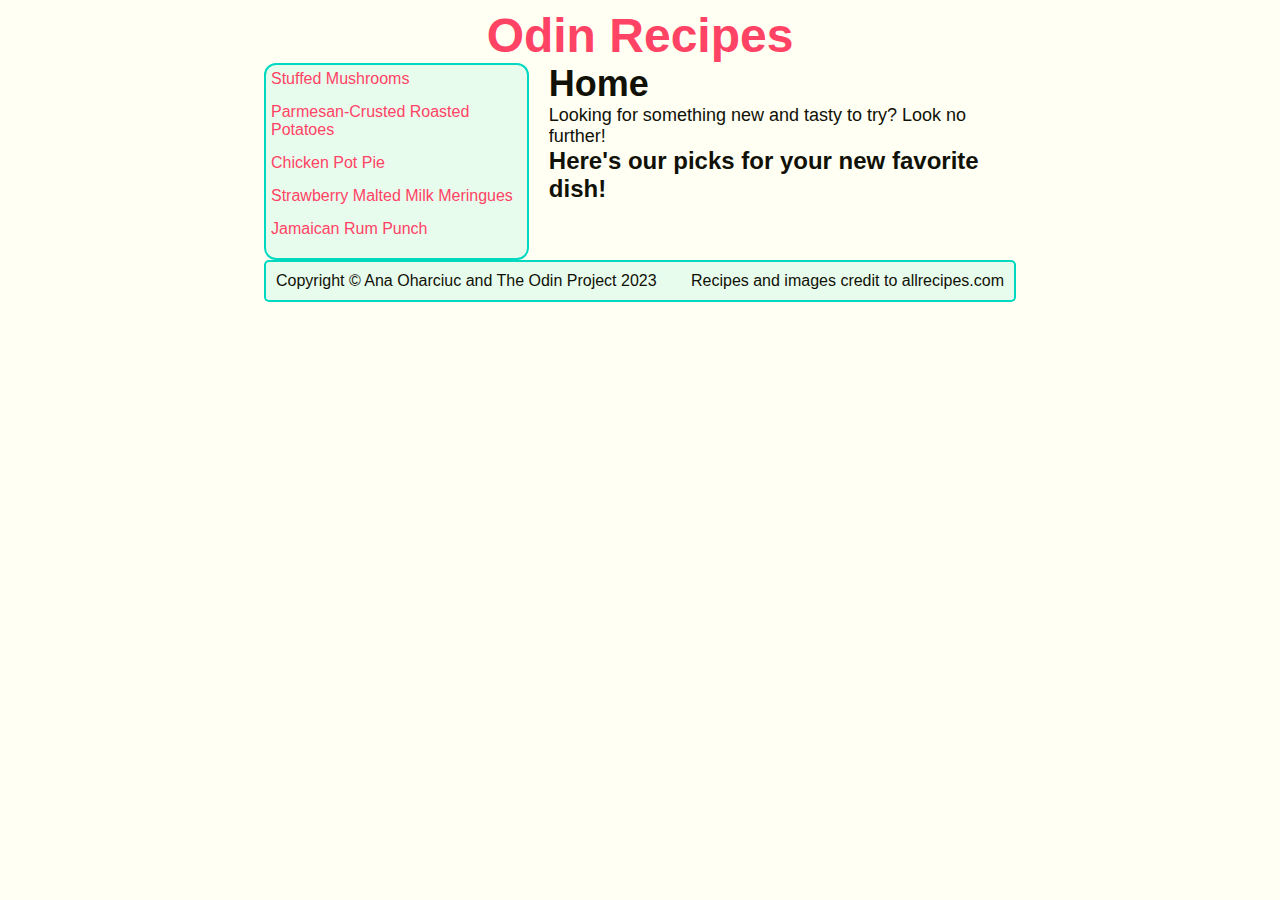
<file: index.html>
<!DOCTYPE html>
<html lang="en">
    <head>
        <meta charset="utf-8">
        <meta http-equiv="X-UA-Compatible" content="IE=edge">
        <meta name="viewport" content="width=device-width, initial-scale=1.0">
        <meta name="description" content="An overview of five tasty recipes you should try!">
        <title>Odin Recipes</title>
        <link rel="stylesheet" href="style.css">
    </head>
    <body>
        <div class="header"><a href="./index.html">Odin Recipes</a></div>
        <div class="content">
            <div class="sidebar">
                <ul>
                    <li><a href="./recipes/mushrooms.html">Stuffed Mushrooms</a></li>
                    <li><a href="./recipes/potatoes.html">Parmesan-Crusted Roasted Potatoes</a></li>
                    <li><a href="./recipes/pot-pie.html">Chicken Pot Pie</a></li>
                    <li><a href="./recipes/meringues.html">Strawberry Malted Milk Meringues</a></li>
                    <li><a href="./recipes/punch.html">Jamaican Rum Punch</a></li>
                </ul>
            </div>
            <div class="article">
                <div class="article-header">
                    <div class="title">Home</div>
                    <div class="description">Looking for something new and tasty to try? Look no further!</div>
                    <div class="prompt">Here's our picks for your new favorite dish!</div>
                </div>
                <div class="article-container">
                    <div class="card-container">
                        <div class="card"></div>
                    </div>
                </div>
                <!-- <div class="article-container">
                    <ul>
                        <li><strong>A Strong Start:</strong> <a href="./recipes/mushrooms.html">Stuffed Mushrooms</a></li>
                        <li><strong>Something Small:</strong> <a href="./recipes/potatoes.html">Parmesan-Crusted Roasted Potatoes</a></li>
                        <li><strong>The Main Event:</strong> <a href="./recipes/pot-pie.html">Chicken Pot Pie</a></li>
                        <li><strong>A Sweet Treat:</strong> <a href="./recipes/meringues.html">Strawberry Malted Milk Meringues</a></li>
                        <li><strong>A Refresher:</strong> <a href="./recipes/punch.html">Jamaican Rum Punch</a></li>
                    </ul>
                </div> -->
            </div>
        </div>
        <div class="footer">
            <div class="left">Copyright © Ana Oharciuc and The Odin Project 2023</div>
            <div class="right">Recipes and images credit to allrecipes.com</div>
        </div>
    </body>
</html>
</file>
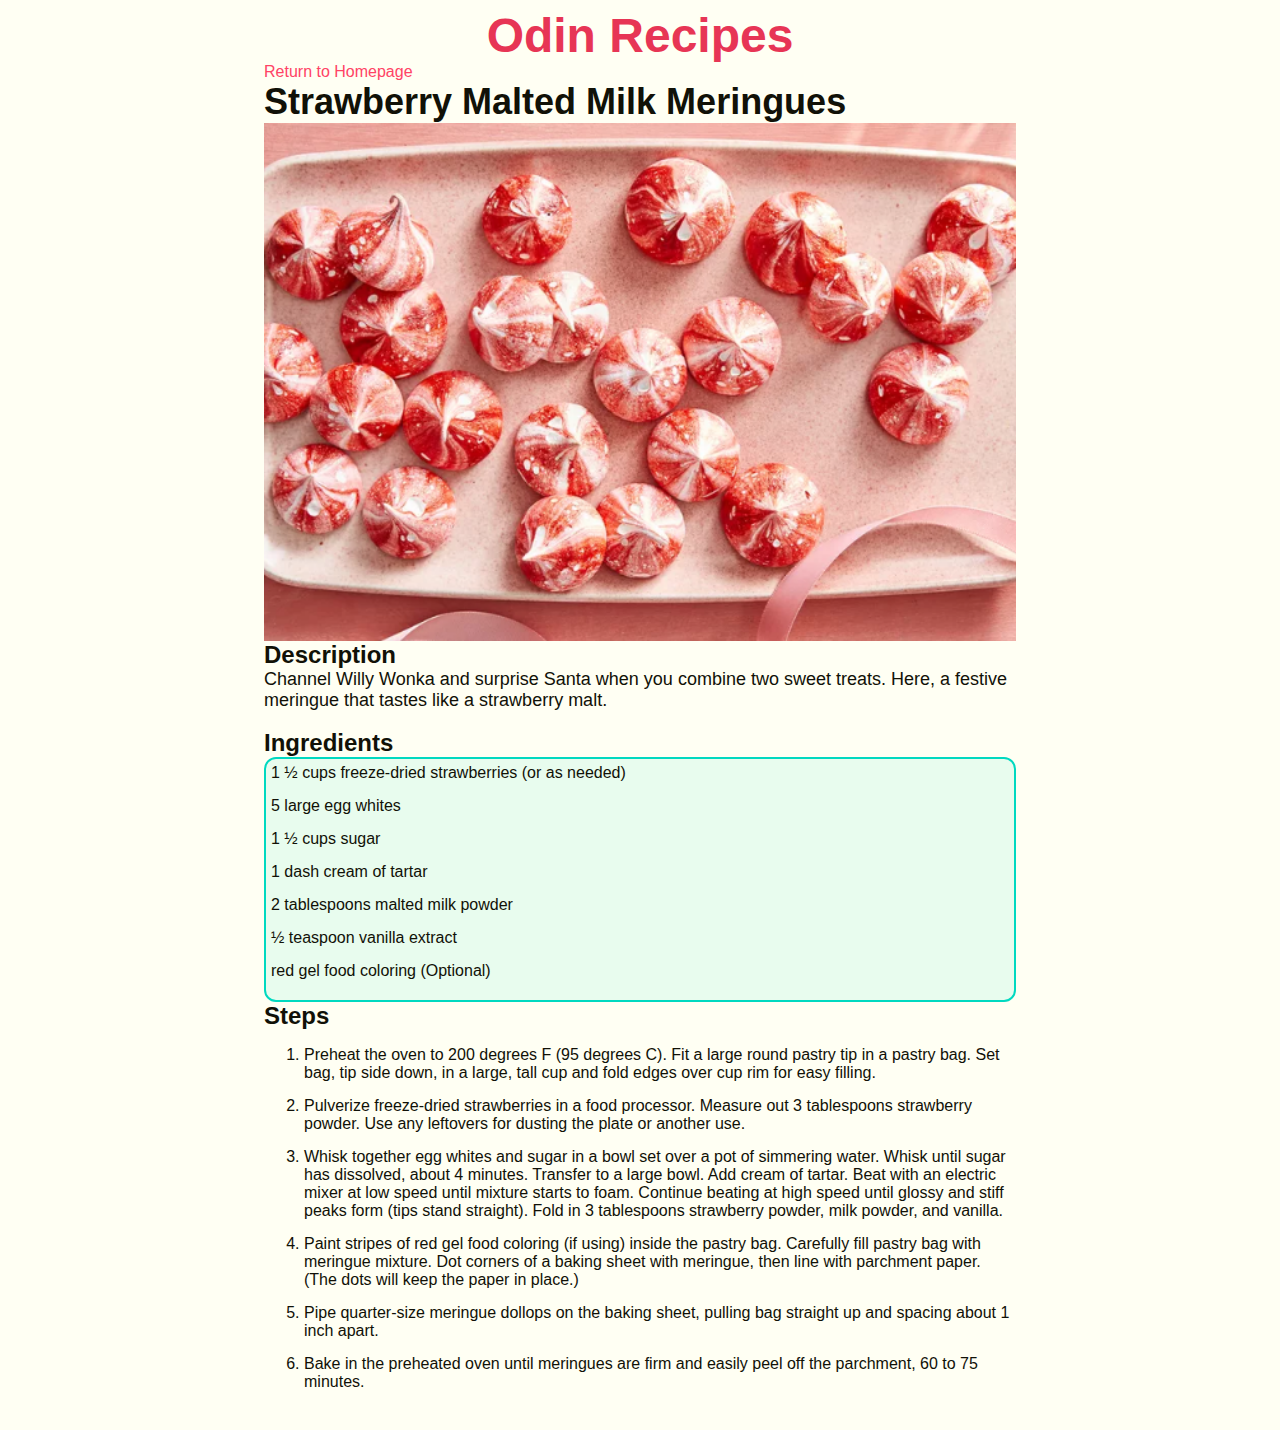
<file: recipes/meringues.html>
<!DOCTYPE html>
<html lang="en">
    <head>
        <meta charset="utf-8">
        <title>Strawberry Malted Milk Meringues</title>
        <link rel="stylesheet" href="../style.css">
    </head>
    <body> 
        <div class="header">Odin Recipes</div>
        <div class="home-return"><a href="../index.html">Return to Homepage</a></div>
        <div class="title">Strawberry Malted Milk Meringues</div>
        <img src="../images/meringues.png" alt="Strawberry Malted Milk Meringues">
        <div class="section">Description</div>
        <div class="description">Channel Willy Wonka and surprise Santa when you combine two sweet treats. Here, a festive meringue that tastes like a strawberry malt.</div><br>
        <div class="section">Ingredients</div>
        <ul>
            <li>1 ½ cups freeze-dried strawberries (or as needed)</li>
            <li>5 large egg whites</li>
            <li>1 ½ cups sugar</li>
            <li>1 dash cream of tartar</li>
            <li>2 tablespoons malted milk powder</li>
            <li>½ teaspoon vanilla extract</li>
            <li>red gel food coloring (Optional)</li>
        </ul>
        <div class="section">Steps</div>
        <ol>
            <li>Preheat the oven to 200 degrees F (95 degrees C). Fit a large round pastry tip in a pastry bag. Set bag, tip side down, in a large, tall cup and fold edges over cup rim for easy filling.</li>
            <li>Pulverize freeze-dried strawberries in a food processor. Measure out 3 tablespoons strawberry powder. Use any leftovers for dusting the plate or another use.</li>
            <li>Whisk together egg whites and sugar in a bowl set over a pot of simmering water. Whisk until sugar has dissolved, about 4 minutes. Transfer to a large bowl. Add cream of tartar. Beat with an electric mixer at low speed until mixture starts to foam. Continue beating at high speed until glossy and stiff peaks form (tips stand straight). Fold in 3 tablespoons strawberry powder, milk powder, and vanilla.</li>
            <li>Paint stripes of red gel food coloring (if using) inside the pastry bag. Carefully fill pastry bag with meringue mixture. Dot corners of a baking sheet with meringue, then line with parchment paper. (The dots will keep the paper in place.)</li>
            <li>Pipe quarter-size meringue dollops on the baking sheet, pulling bag straight up and spacing about 1 inch apart.</li>
            <li>Bake in the preheated oven until meringues are firm and easily peel off the parchment, 60 to 75 minutes.</li>
        </ol>
    </body>
</html>
</file>
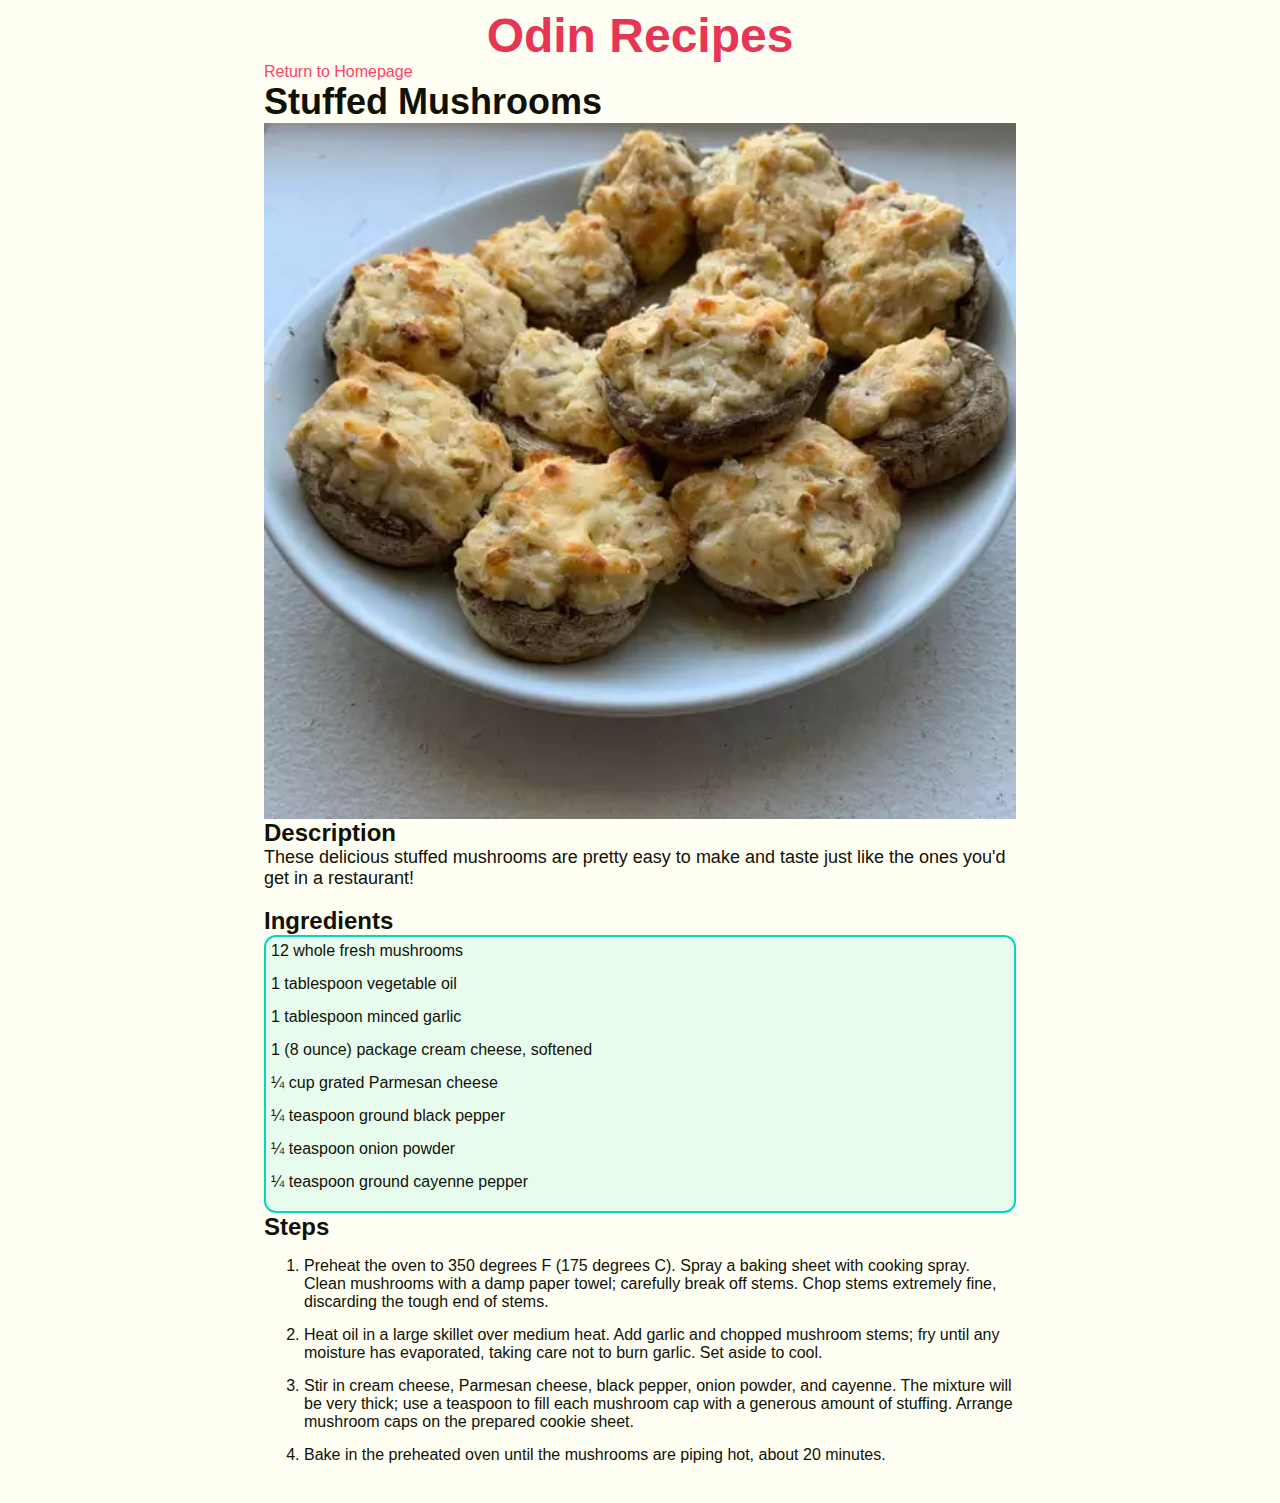
<file: recipes/mushrooms.html>
<!DOCTYPE html>
<html lang="en">
    <head>
        <meta charset="utf-8">
        <title>Stuffed Mushrooms</title>
        <link rel="stylesheet" href="../style.css">
    </head>
    <body> 
        <div class="header">Odin Recipes</div>
        <div class="home-return"><a href="../index.html">Return to Homepage</a></div>
        <div class="title">Stuffed Mushrooms</div>
        <img src="../images/mushrooms.png" alt="Stuffed Mushrooms">
        <div class="section">Description</div>
        <div class="description">These delicious stuffed mushrooms are pretty easy to make and taste just like the ones you'd get in a restaurant!</div><br>
        <div class="section">Ingredients</div>
        <ul>
            <li>12 whole fresh mushrooms</li>
            <li>1 tablespoon vegetable oil</li>
            <li>1 tablespoon minced garlic</li>
            <li>1 (8 ounce) package cream cheese, softened</li>
            <li>¼ cup grated Parmesan cheese</li>
            <li>¼ teaspoon ground black pepper</li>
            <li>¼ teaspoon onion powder</li>
            <li>¼ teaspoon ground cayenne pepper</li>
        </ul>
        <div class="section">Steps</div>
        <ol>
            <li>Preheat the oven to 350 degrees F (175 degrees C). Spray a baking sheet with cooking spray. Clean mushrooms with a damp paper towel; carefully break off stems. Chop stems extremely fine, discarding the tough end of stems.</li>
            <li>Heat oil in a large skillet over medium heat. Add garlic and chopped mushroom stems; fry until any moisture has evaporated, taking care not to burn garlic. Set aside to cool.</li>
            <li>Stir in cream cheese, Parmesan cheese, black pepper, onion powder, and cayenne. The mixture will be very thick; use a teaspoon to fill each mushroom cap with a generous amount of stuffing. Arrange mushroom caps on the prepared cookie sheet.</li>
            <li>Bake in the preheated oven until the mushrooms are piping hot, about 20 minutes.</li>
        </ol>
    </body>
</html>
</file>
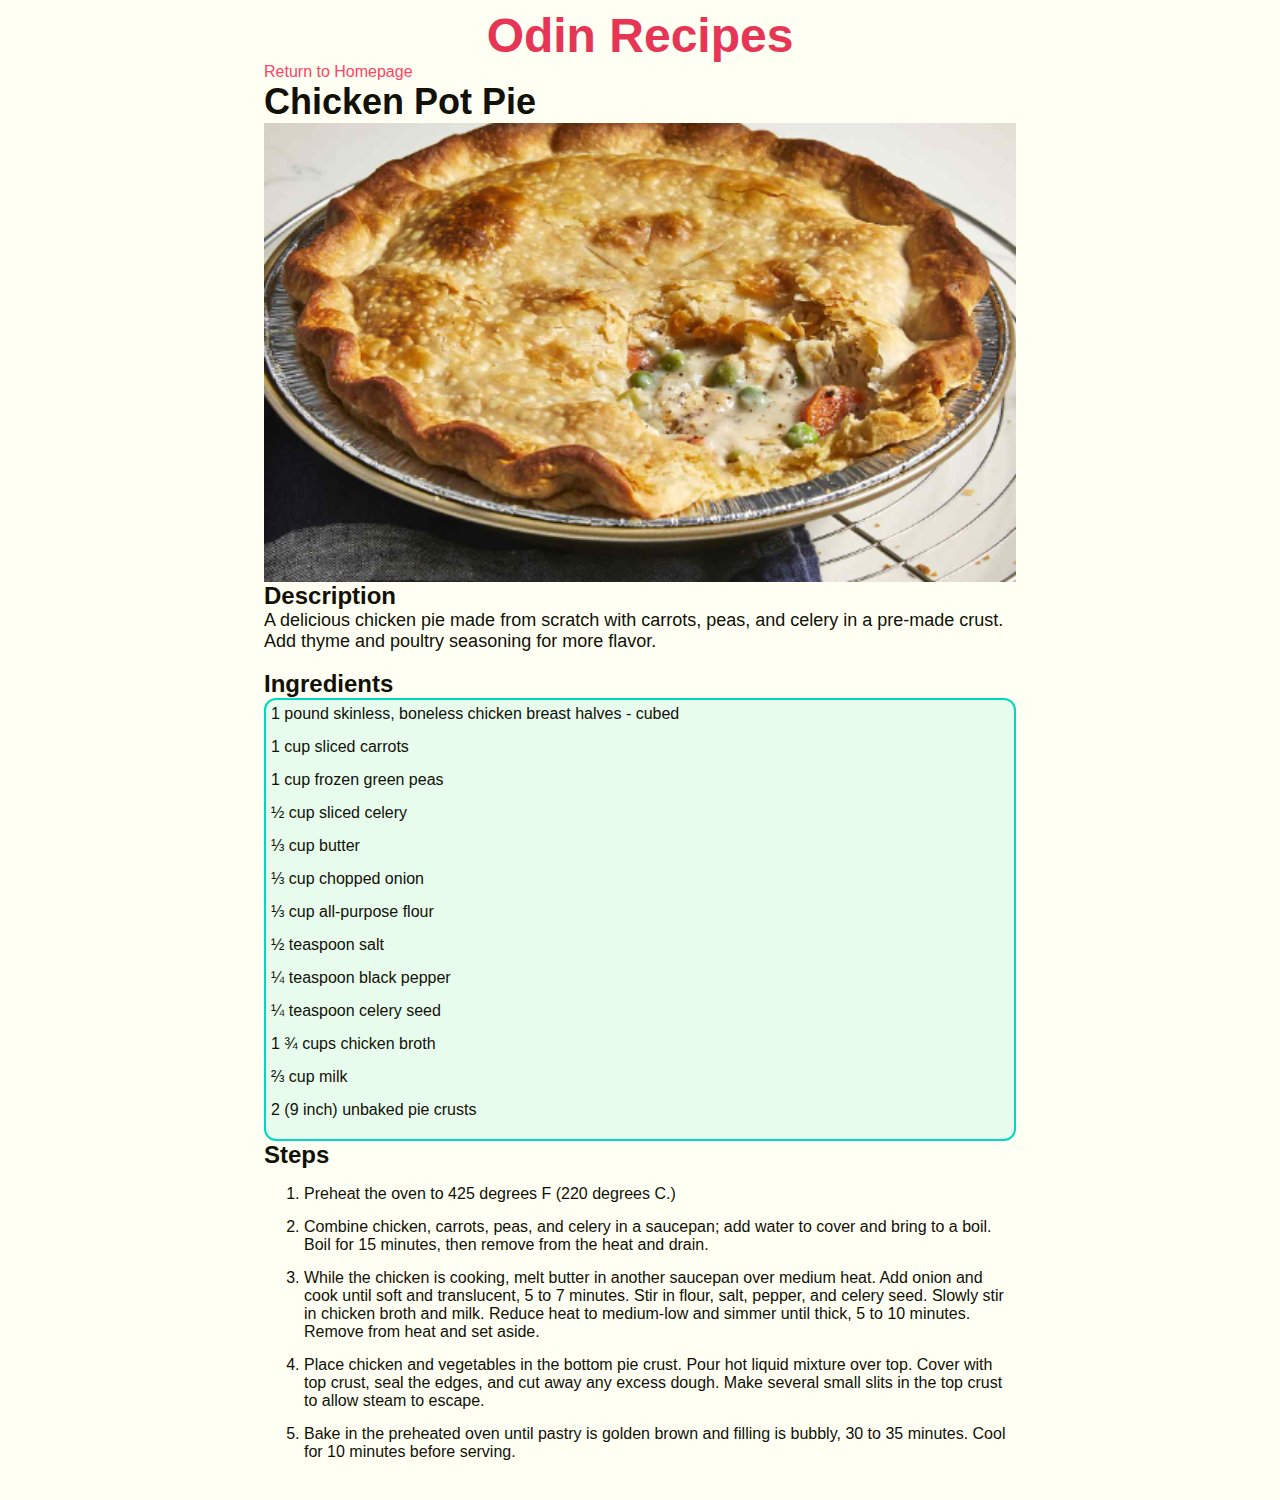
<file: recipes/pot-pie.html>
<!DOCTYPE html>
<html lang="en">
    <head>
        <meta charset="utf-8">
        <title>Chicken Pot Pie</title>
        <link rel="stylesheet" href="../style.css">
    </head>
    <body> 
        <div class="header">Odin Recipes</div>
        <div class="home-return"><a href="../index.html">Return to Homepage</a></div>
        <div class="title">Chicken Pot Pie</div>
        <img src="../images/pot-pie.png" alt="Chicken Pot Pie">
        <div class="section">Description</div>
        <div class="description">A delicious chicken pie made from scratch with carrots, peas, and celery in a pre-made crust. Add thyme and poultry seasoning for more flavor.</div><br>
        <div class="section">Ingredients</div>
        <ul>
            <li>1 pound skinless, boneless chicken breast halves - cubed</li>
            <li>1 cup sliced carrots</li>
            <li>1 cup frozen green peas</li>
            <li>½ cup sliced celery</li>
            <li>⅓ cup butter</li>
            <li>⅓ cup chopped onion</li>
            <li>⅓ cup all-purpose flour</li>
            <li>½ teaspoon salt</li>
            <li>¼ teaspoon black pepper</li>
            <li>¼ teaspoon celery seed</li>
            <li>1 ¾ cups chicken broth</li>
            <li>⅔ cup milk</li>
            <li>2 (9 inch) unbaked pie crusts</li>
        </ul>
        <div class="section">Steps</div>
        <ol>
            <li>Preheat the oven to 425 degrees F (220 degrees C.)</li>
            <li>Combine chicken, carrots, peas, and celery in a saucepan; add water to cover and bring to a boil. Boil for 15 minutes, then remove from the heat and drain.</li>
            <li>While the chicken is cooking, melt butter in another saucepan over medium heat. Add onion and cook until soft and translucent, 5 to 7 minutes. Stir in flour, salt, pepper, and celery seed. Slowly stir in chicken broth and milk. Reduce heat to medium-low and simmer until thick, 5 to 10 minutes. Remove from heat and set aside.</li>
            <li>Place chicken and vegetables in the bottom pie crust. Pour hot liquid mixture over top. Cover with top crust, seal the edges, and cut away any excess dough. Make several small slits in the top crust to allow steam to escape.</li>
            <li>Bake in the preheated oven until pastry is golden brown and filling is bubbly, 30 to 35 minutes. Cool for 10 minutes before serving.</li>
        </ol>
    </body>
</html>
</file>
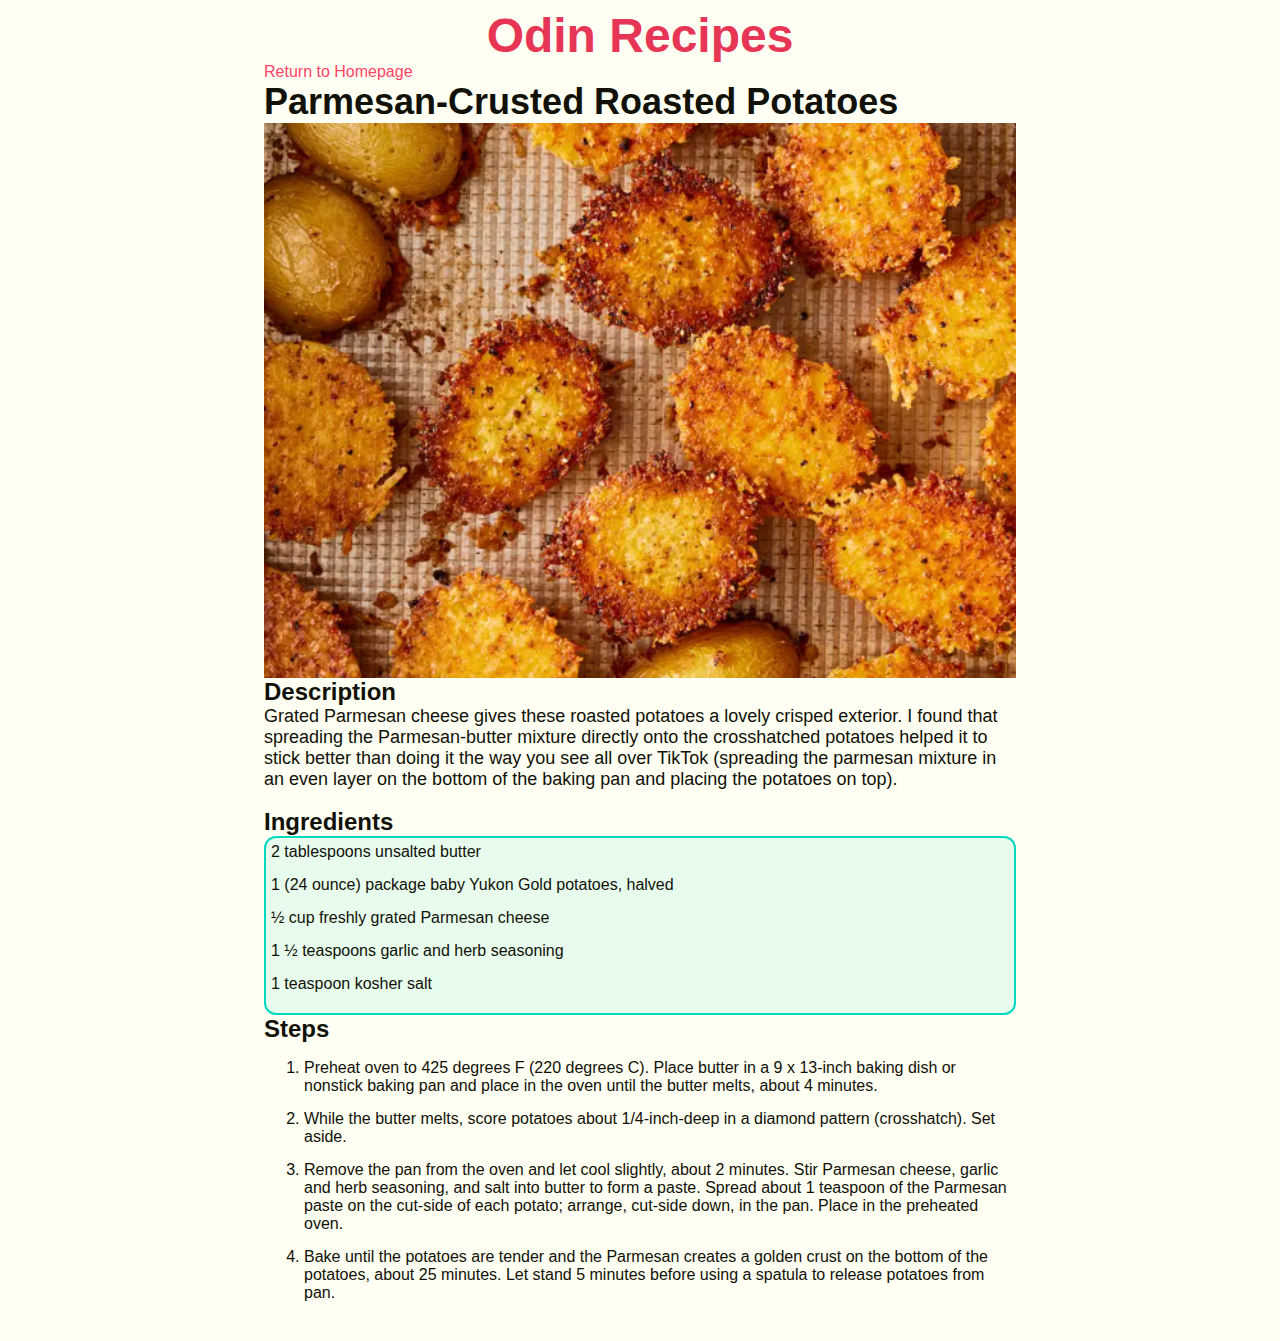
<file: recipes/potatoes.html>
<!DOCTYPE html>
<html lang="en">
    <head>
        <meta charset="utf-8">
        <title>Parmesan-Crusted Roasted Potatoes</title>
        <link rel="stylesheet" href="../style.css">
    </head>
    <body> 
        <div class="header">Odin Recipes</div>
        <div class="home-return"><a href="../index.html">Return to Homepage</a></div>
        <div class="title">Parmesan-Crusted Roasted Potatoes</div>
        <img src="../images/potatoes.png" alt="Parmesan-Crusted Roasted Potatoes">
        <div class="section">Description</div>
        <div class="description">Grated Parmesan cheese gives these roasted potatoes a lovely crisped exterior. I found that spreading the Parmesan-butter mixture directly onto the crosshatched potatoes helped it to stick better than doing it the way you see all over TikTok (spreading the parmesan mixture in an even layer on the bottom of the baking pan and placing the potatoes on top).</div><br>
        <div class="section">Ingredients</div>
        <ul>
            <li>2 tablespoons unsalted butter</li>
            <li>1 (24 ounce) package baby Yukon Gold potatoes, halved</li>
            <li>½ cup freshly grated Parmesan cheese</li>
            <li>1 ½ teaspoons garlic and herb seasoning</li>
            <li>1 teaspoon kosher salt</li>
        </ul>
        <div class="section">Steps</div>
        <ol>
            <li>Preheat oven to 425 degrees F (220 degrees C). Place butter in a 9 x 13-inch baking dish or nonstick baking pan and place in the oven until the butter melts, about 4 minutes.</li>
            <li>While the butter melts, score potatoes about 1/4-inch-deep in a diamond pattern (crosshatch). Set aside.</li>
            <li>Remove the pan from the oven and let cool slightly, about 2 minutes. Stir Parmesan cheese, garlic and herb seasoning, and salt into butter to form a paste. Spread about 1 teaspoon of the Parmesan paste on the cut-side of each potato; arrange, cut-side down, in the pan. Place in the preheated oven.</li>
            <li>Bake until the potatoes are tender and the Parmesan creates a golden crust on the bottom of the potatoes, about 25 minutes. Let stand 5 minutes before using a spatula to release potatoes from pan.</li>
        </ol>
    </body>
</html>
</file>
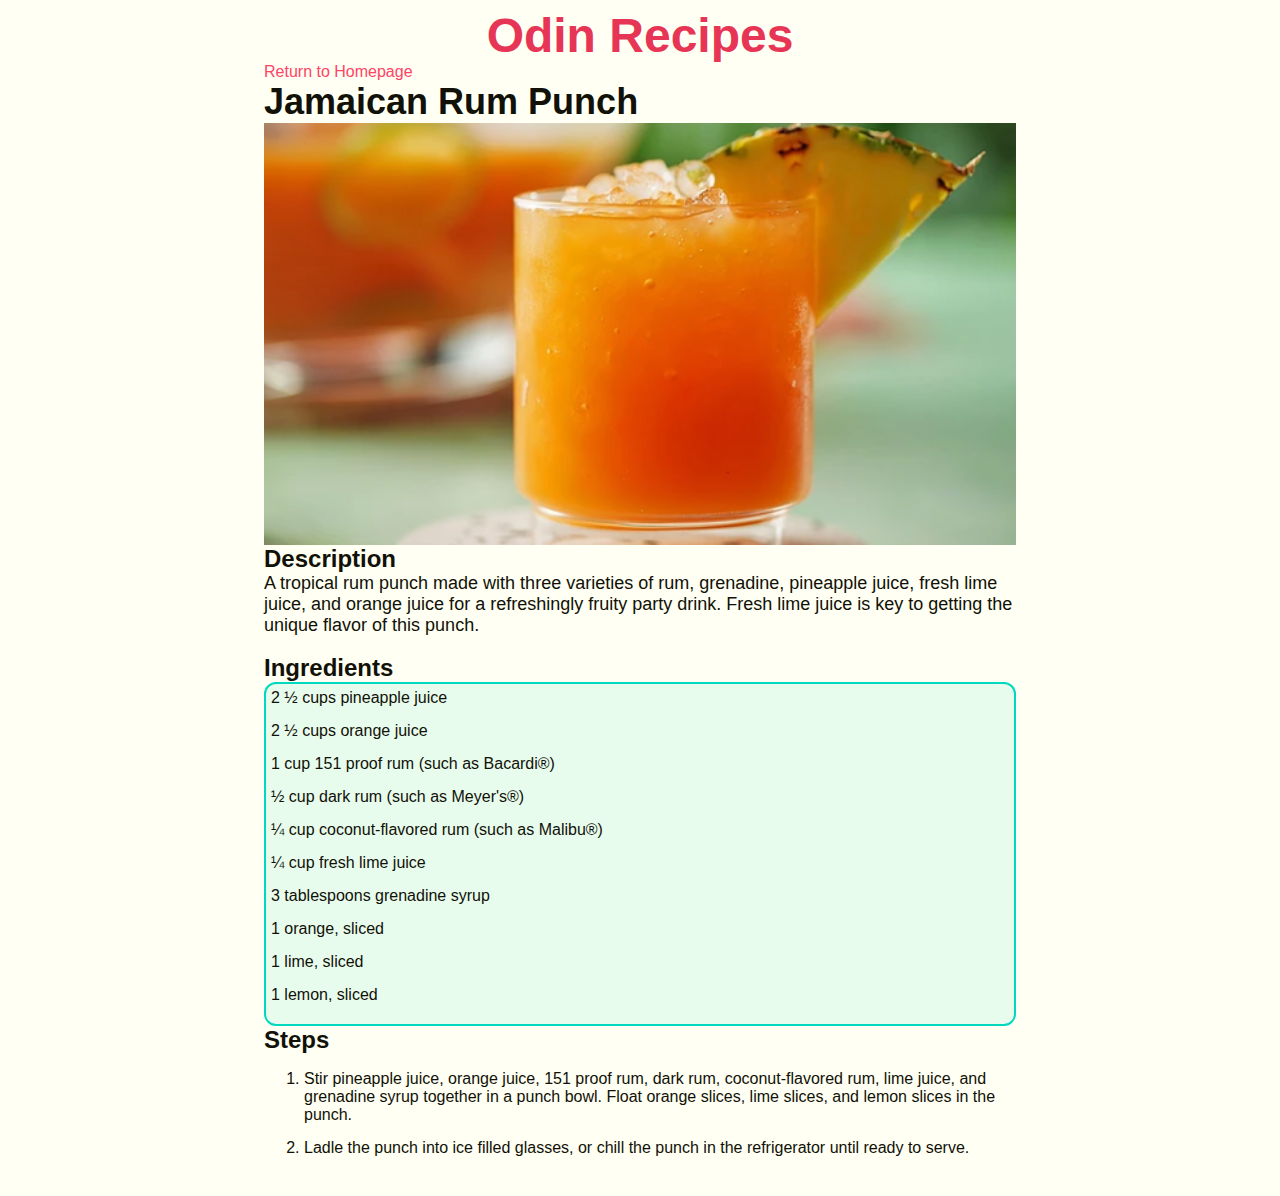
<file: recipes/punch.html>
<!DOCTYPE html>
<html lang="en">
    <head>
        <meta charset="utf-8">
        <title>Jamaican Rum Punch</title>
        <link rel="stylesheet" href="../style.css">
    </head>
    <body> 
        <div class="header">Odin Recipes</div>
        <div class="home-return"><a href="../index.html">Return to Homepage</a></div>
        <div class="title">Jamaican Rum Punch</div>
        <img src="../images/punch.png" alt="Jamaican Rum Punch">
        <div class="section">Description</div>
        <div class="description">A tropical rum punch made with three varieties of rum, grenadine, pineapple juice, fresh lime juice, and orange juice for a refreshingly fruity party drink. Fresh lime juice is key to getting the unique flavor of this punch.</div><br>
        <div class="section">Ingredients</div>
        <ul>
            <li>2 ½ cups pineapple juice</li>
            <li>2 ½ cups orange juice</li>
            <li>1 cup 151 proof rum (such as Bacardi®)</li>
            <li>½ cup dark rum (such as Meyer's®)</li>
            <li>¼ cup coconut-flavored rum (such as Malibu®)</li>
            <li>¼ cup fresh lime juice</li>
            <li>3 tablespoons grenadine syrup</li>
            <li>1 orange, sliced</li>
            <li>1 lime, sliced</li>
            <li>1 lemon, sliced</li>
        </ul>
        <div class="section">Steps</div>
        <ol>
            <li>Stir pineapple juice, orange juice, 151 proof rum, dark rum, coconut-flavored rum, lime juice, and grenadine syrup together in a punch bowl. Float orange slices, lime slices, and lemon slices in the punch.</li>
            <li>Ladle the punch into ice filled glasses, or chill the punch in the refrigerator until ready to serve.</li>
        </ol>
    </body>
</html>
</file>
<file: style.css>
body {
    padding: 0% 20%;
    background-color: #FFFFF3;
    color: #111107;
    font-family: 'Segoe UI', Tahoma, sans-serif;
    display: flex;
    flex-direction: column;
}
a {
    color: #FF4365;
    text-decoration: none;
}
a:hover:not .header {
    color: #E73555;
    text-decoration: underline;
}
a:visited:not .header {
    color: #CE3A55;
} 
a:visited:hover {
    color: #E73555;
    text-decoration: underline;
}
ul {
    background-color: #E8FCEE;
    border: 2px solid #00D9C0;
    border-radius: 12px;
    margin: 0;
    padding: 5px;
    list-style-type: none;
}
li {
    margin-bottom: 15px;
}

.header {
    font-size: 48px;
    font-weight: bolder;
    text-align: center;
    color: #E73555!important;
}

.content {
    display: flex;
    gap: 20px;
    justify-content: center;
}

.title {
    font-size: 36px;
    font-weight: bold;
}
.description {
    font-size: 18px;
}
.section, .prompt {
    font-size: 24px;
    font-weight: bold;
}

.footer {
    display: flex;
    padding: 10px;
    justify-content: space-between;
    background-color: #E8FCEE;
    border: 2px solid #00D9C0;
    border-radius: 5px;
}
</file>
